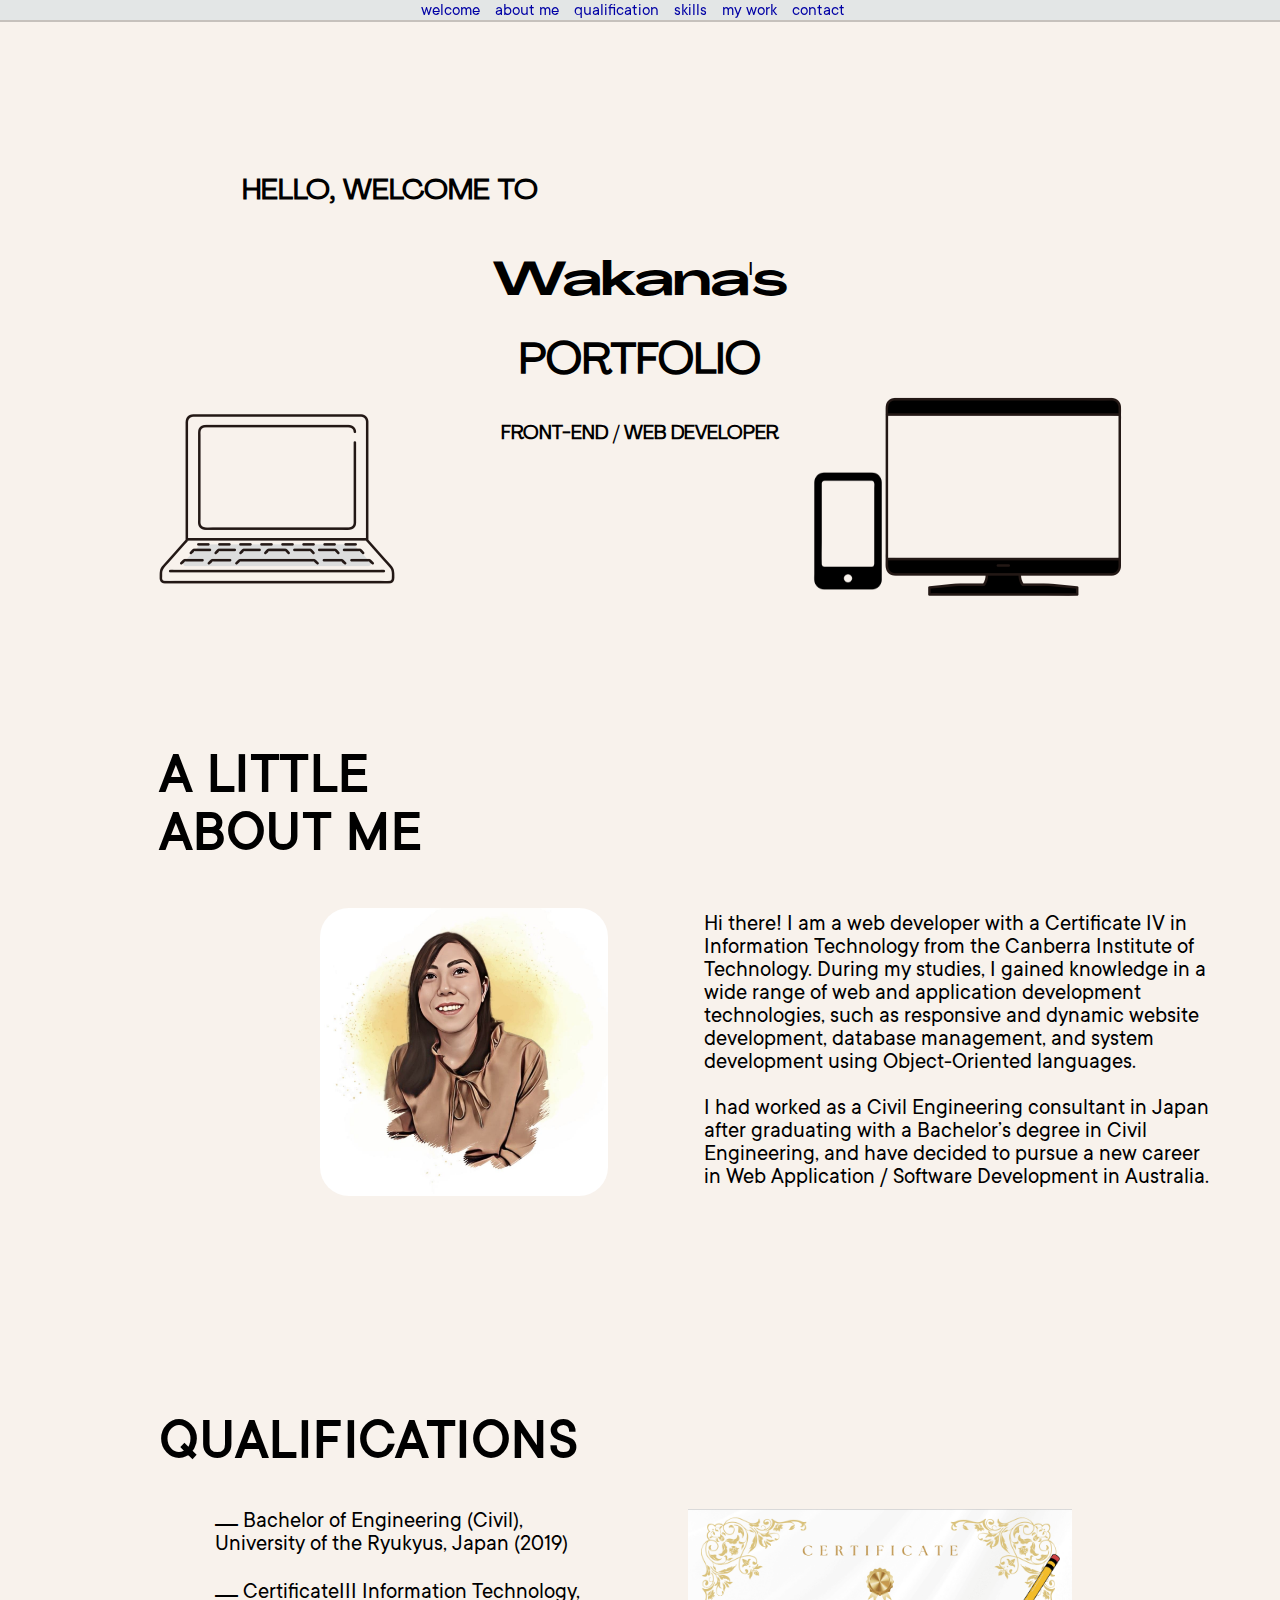
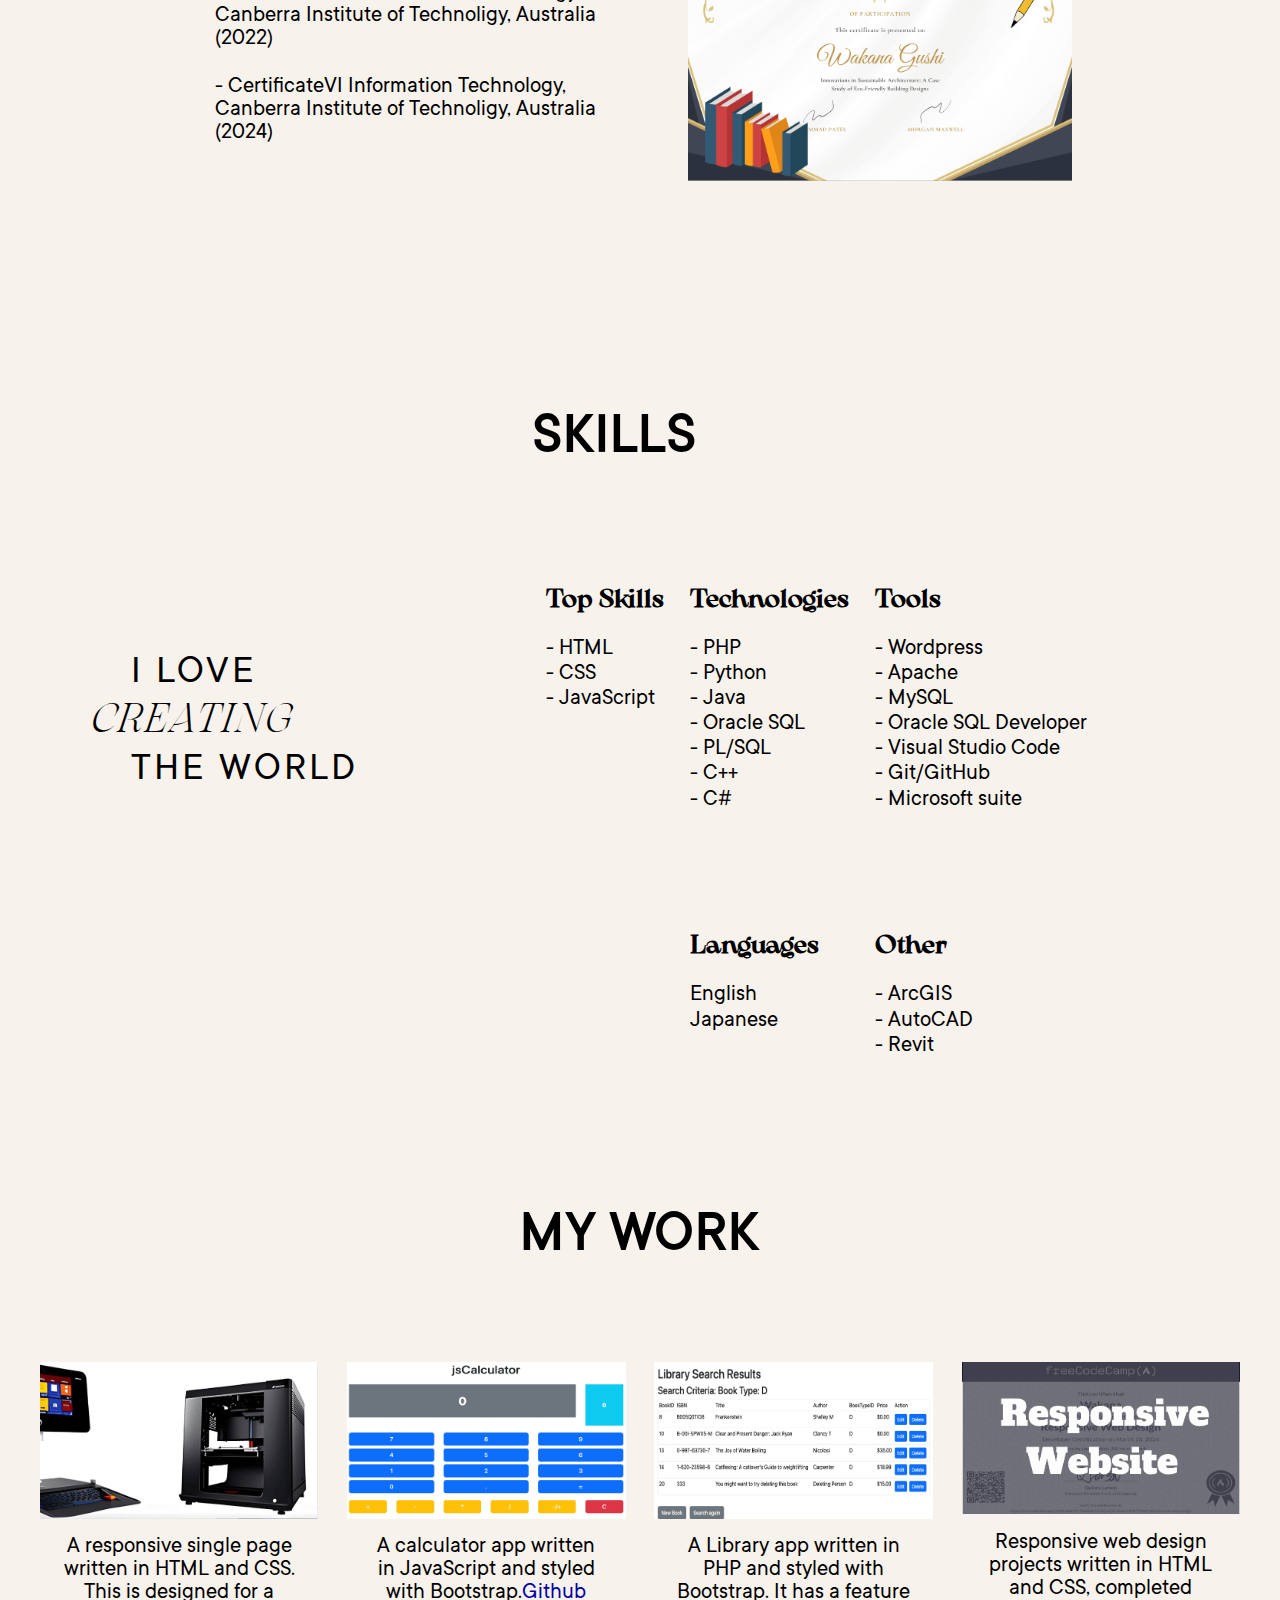
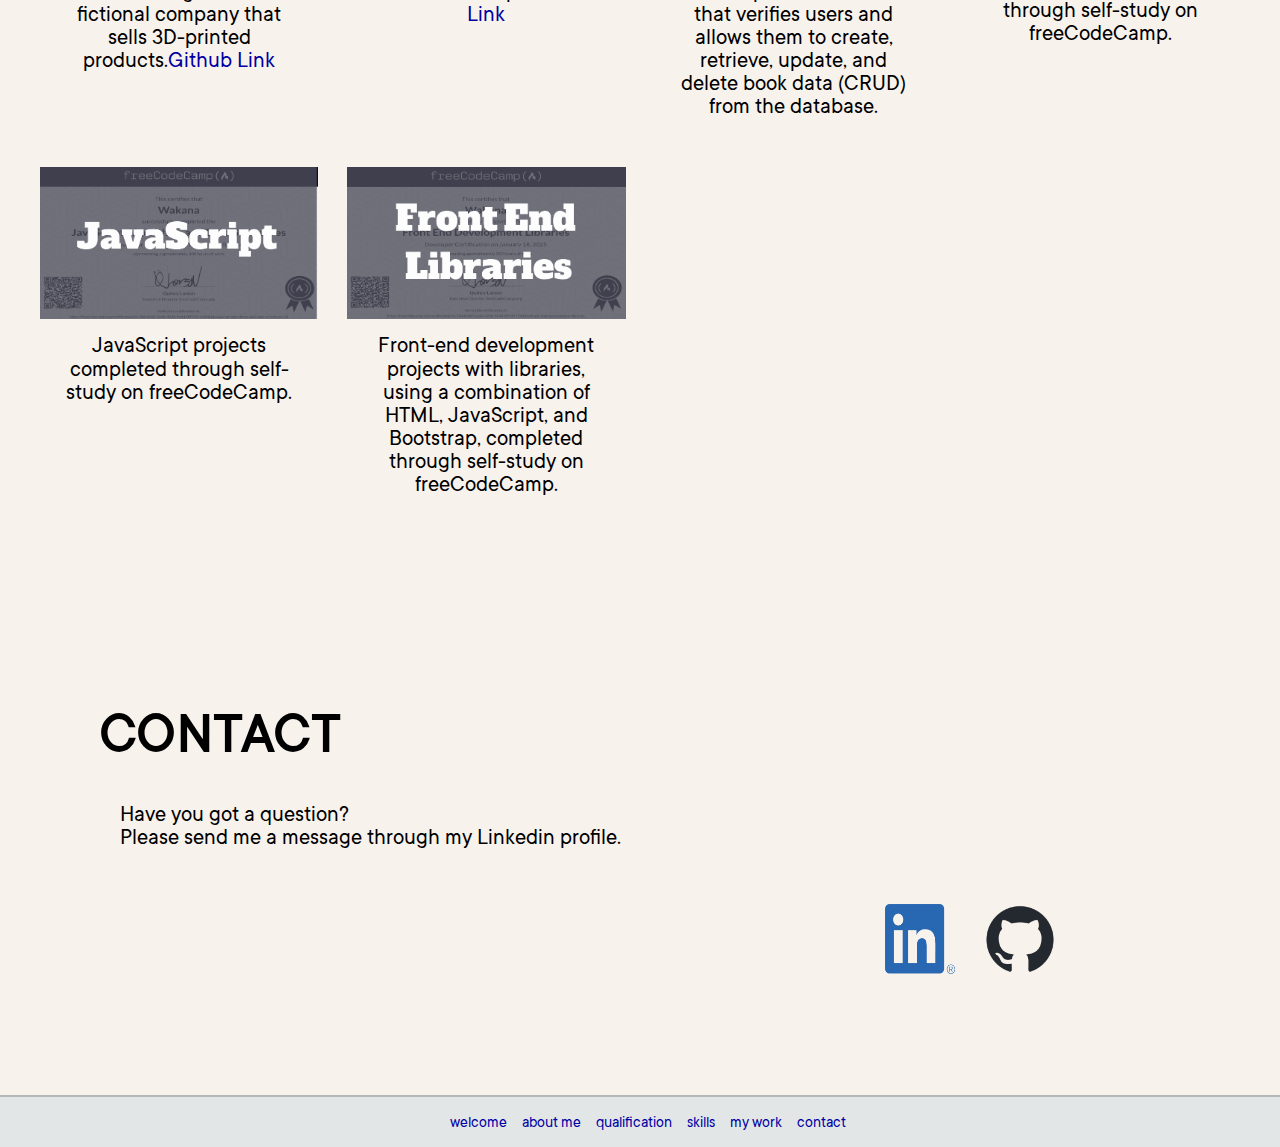
<file: index.html>
<!DOCTYPE html>
<html lang="en">
<head>
  <meta charset="UTF-8">
  <meta name="viewport" content="width=device-width, initial-scale=1.0">
  <title>Portfolio</title>
  <link rel="stylesheet" href="styles.css">
</head>
<body>
  <!--start navbar-->
  <div id="bl_hamburgerLine" class="hp_displaySP"> 
    <span></span>
    <span></span>
    <span></span>
  </div>
  <nav id="navbar" class="nav">
    <ul class="nav-list">
      <li>
        <a href="#welcome-section">welcome</a>
        </li>
        <li>
          <a href="#about-me">about me</a>
          </li>
        <li>
          <a href="#qualification">qualification</a>
        </li>
        <li>
          <a href="#skills">skills</a>
        </li>
        <li>
          <a href="#projects">my work</a>
        </li>
        <li>
          <a href="#contact">contact</a>
        </li>
    </ul>
  </nav>

<!-- END NAV -->
<div class="container">
  <!-- Title section -->
    <section id="welcome-section">
      <div class="hello">
        <p id="hello">HELLO, WELCOME TO</p>
        <h1 id="hello-name">Wakana's</h1>
        <h1 id="hello-title">PORTFOLIO</h1>
        <p id="jobtitle">FRONT-END / WEB DEVELOPER</p>
      </div>
      <div class="device-image">
        <div class="device1">
          <img src="image/laptop_image.png" alt="laptop-image">
        </div>
        <div class="device2">
          <img src="image/phone_image.png" alt="desktop-image">
        </div>
        <div class="device3">
          <img src="image/desktop_image.png" alt="desktop-image">
        </div>
      </div>
    <!-- device images from Loose Drawing:https://loosedrawing.com/-->
    </section>



  <!-- A Little About Me -->
    <section class="about-me" id="about-me">
      <div class="about-container">
        <div class="about-title">
          <h1 class="title"id="about-title">A LITTLE<br>ABOUT ME</h1>
        </div>
          <p>Hi there! I am a web developer with a Certificate IV in Information Technology from the Canberra Institute of Technology. During my studies, I gained knowledge in a wide range of web and application development technologies, such as responsive and dynamic website development, database management, and system development using Object-Oriented languages.
          <br><br>I had worked as a Civil Engineering consultant in Japan after graduating with a Bachelor’s degree in Civil Engineering, and have decided to pursue a new career in Web Application / Software Development in Australia.</p>
        <div class=" my-photo-wrapper">
          <img id="my-photo" src="image/wakana-image.jpg" alt="Photo">
          <!--wakana-image.jpg created by Cartoon Face app-->
        </div>
      </div>
    </section>

    <!-- Qualifications -->
    <section class="qualification" id="qualification">
      <div class="qualification-container">
        <h1 class="title qualifications-title">QUALIFICATIONS</h1>
        <div class="qualification-article">
          <p>⎼ Bachelor of Engineering (Civil),  University of the Ryukyus, Japan (2019)</p>
          <p>⎼ CertificateIII Information Technology, Canberra Institute of Technoligy, Australia (2022)</p>
          <p>- CertificateVI Information Technology, Canberra Institute of Technoligy, Australia (2024)</p>
        </div>
        <img id="certification-image" src="image/certificate.png" alt="Photo">
        <!-- certificate.png created on Canva-->
      </div>

    </section>


    <!-- Skills-->
    <section id="skills">
      <div class="skills-container">
        <h1 class="title skils-title">SKILLS</h1>
        <div class="skill-sentense">
          <p>I LOVE<br><span class="italic"> CREATING</span><br> THE WORLD</p>
        </div>

        <div class="skill-items-box">
            <div class="top-skills">
              <h2 class="skill_heading">Top Skills</h2>
              <ul>
                <li>- HTML</li>
                <li>- CSS</li>
                <li>- JavaScript</li>
              </ul>
            </div>
            <div class="technologies">
              <h2 class="skill_heading">Technologies</h2>
              <ul>
                <li>- PHP</li>
                <li>- Python</li>
                <li>- Java</li>
                <li>- Oracle SQL</li>
                <li>- PL/SQL</li>
                <li>- C++</li>
                <li>- C#</li>
              </ul>
            </div>
            <div class="tools">
              <h2 class="skill_heading">Tools</h2>
              <ul>
                <li>- Wordpress</li>
                <li>- Apache</li>
                <li>- MySQL</li>
                <li>- Oracle SQL Developer</li>
                <li>- Visual Studio Code</li>
                <li>- Git/GitHub</li>
                <li>- Microsoft suite</li>
              </ul>
            </div>
            <div class="languages">
              <h2 class="skill_heading">Languages</h2>
              <ul>
                <li>English</li>
                <li>Japanese</li>
              </ul>
            </div>
            <div class="other">
              <h2 class="skill_heading">Other</h2>
              <ul>
                <li>- ArcGIS</li>
                <li>- AutoCAD</li>
                <li>- Revit</li>
              </ul>
          </div>
        </div>
        </div>

    </section>


  <!-- Projects-->
    <section id="projects">
      <h1 class="title projects-title">MY WORK</h1>
      <div class="project-container">
        <div class="projectItem project1">
          <a href="https://wakana-github.github.io/Responsive_single_page_practice/" target="_blank" class="project project-tile">
            <img class="project-image" src="./image/3Dprinter.png" alt="Project1 3D printing responsive website">
          </a>
          <p class="project-description">
            A responsive single page written in HTML and CSS. This is designed for a fictional company that sells 3D-printed products.<a href="https://github.com/Wakana-github/Responsive_single_page_practice">Github Link</a>
          </p>
        </div>
        <div class="projectItem project2">
          <a href="https://wakana-github.github.io/js_calculator/" target="_blank" class="project project-tile">
            <img class="project-image" src="./image/JsCalculator.png" alt="Project2">
          </a>
          <p class="project-description">
            A calculator app written in JavaScript and styled with Bootstrap.<a href="https://github.com/Wakana-github/js_calculator">Github Link</a>
          </p>
        </div>
          <div class="projectItem project3">
            <a href="https://vegelog.xsrv.jp/" target="_blank" class="project project-tile">
              <img class="project-image" src="./image/Library.png" alt="Project3">
                <p class="project-description"></a>
                  A Library app written in PHP and styled with Bootstrap. It has a feature that verifies users and allows them to create, retrieve, update, and delete book data (CRUD) from the database.
                </p>
          </div>
          <div class="projectItem project3">
            <a href="https://www.freecodecamp.org/certification/fcc7844b4bf-624b-4228-9e44-09745724df6d/responsive-web-design" target="_blank" class="project project-tile">
              <img class="project-image" src="./image/responsiveDesign.png" alt="Project3">
                <p class="project-description"></a>
                  Responsive web design projects written in HTML and CSS, completed through self-study on freeCodeCamp. 
                </p>
          </div>
          <div class="projectItem project3">
            <a href="https://www.freecodecamp.org/certification/fcc7844b4bf-624b-4228-9e44-09745724df6d/javascript-algorithms-and-data-structures-v8" target="_blank" class="project project-tile">
              <img class="project-image" src="./image/jsFreeCodeCamp.png" alt="Project3">
                <p class="project-description"></a>
                  JavaScript projects completed through self-study on freeCodeCamp. 
                </p>
          </div>
          <div class="projectItem project3">
            <a href="https://www.freecodecamp.org/certification/fcc7844b4bf-624b-4228-9e44-09745724df6d/front-end-development-libraries" target="_blank" class="project project-tile">
              <img class="project-image" src="./image/FrontEndLibraries.png" alt="Project3">
                <p class="project-description"></a>
                  Front-end development projects with libraries, using a combination of HTML, JavaScript, and Bootstrap, completed through self-study on freeCodeCamp.

                </p>
          </div>
      </div>
    </section>

  <!-- Contact -->
    <fieldset id="contact">
        <h1 class="title contact-form-title">CONTACT</h1>
        <p>Have you got a question?
          <br>Please send me a message through my Linkedin profile.</p>

      <!-- Contact form -->
      <div class="contact-form-container">
        <div class="contact-content">
          <ul class="icons">
            <li>
              <a href="https://www.linkedin.com/in/wakanagushi" class="Linkedin"><img src= "./image/LI-In-Bug.png" alt=”Linkedin”></a>
            </li>
            <li>
              <a href="https://github.com/Wakana-github" class="Github"><img src="./image/github-mark.png" alt=”Github”></a>
            </li>
          </ul>
          
        </div>
      </div>
    </fieldset>
  </div>

  <!-- Footer -->
  <footer>
    <ul class="subNav">
      <li>
        <a href="#welcome-section">welcome</a>
        </li>
        <li>
          <a href="#about-me">about me</a>
          </li>
        <li>
          <a href="#qualification">qualification</a>
        </li>
        <li>
          <a href="#skills">skills</a>
        </li>
        <li>
          <a href="#projects">my work</a>
        </li>
        <li>
          <a href="#contact">contact</a>
        </li>
    </ul>
  </footer>
  <script src = "./script.js" defer></script>
</body>
</html>
</file>
<file: styles.css>
/* 
  stylesheet for portfolio
  responsive webpage
  created on 27/2/2024
  last edited 4/4/2024
  created by Wakana Gushi 
*/


:root {
  --main-background:#F8F2EC;
  --nav-color:#E3E6E6;
  --footer-color:#E3E6E6;
  --input-color: #F8F2EC ;
  --button-color: #9B9A96;
  --button-hover-color: #413839;
}

*, ::before,
::after {
  padding: 0;
  margin: 0;
  box-sizing: border-box;

}

/* -----import new fonts----- */
@font-face {
  font-family: "agrandir";
  src: url("font/Agrandir-Regular.otf") format("truetype");
}

@font-face {
  font-family: "agrandir-bold";
  src: url("font/Agrandir-GrandBold.ttf") format("truetype");
}
@font-face {
  font-family: "TT-Commons";
  src: url("font/TT-Commons-Regular.otf") format("opentype");
}

@font-face {
  font-family: "TT-Commons-light";
  src: url("font/TT Commons Light.otf") format("opentype");
}

@font-face {
  font-family: "arsenica";
  src: url("font/Arsenica Trial Medium 500.ttf") format("truetype");
}

@font-face {
  font-family: "arsenica-light-italic";
  src: url("font/Arsenica Trial Light Italic 300.ttf") format("truetype");
}

/* -----body----- */

body{
  font-family: "TT-Commons", sans-serif;
  font-size: 16px;
  background-color: var(--main-background);
  line-height:1.4rem;
  max-width: 1920px;
  min-width: 320px;
  min-height: 100vh;
  position: center;
  margin: 0;
}
 p {
  font-size: 1.6rem;
  line-height: 1.6rem;
 }

 a {
  color: #0000A5;
  text-decoration: none;
}

a:hover {
  color: #79BAEC;
  cursor:pointer;
}


/* -----nav----- */
.nav {
  display: flex;
  justify-content: center;
  position: fixed;
  top: 0;
  left: 0;
  width: 100%;
  box-sizing: border-box;
  box-shadow: 0 2px 0 rgba(0, 0, 0, 0.2);
  background: var(--nav-color);
  padding: 0px;
  font-size: 1.2rem;
}
 ul {
  list-style: none;
 }

.nav-list {
  display: flex;
  flex-wrap: wrap;
  margin-right: 4rem;
}

.nav li{
  padding-left: 15px;
}




/* -----Welcone-----  */

.welcome-section {
  display: flex;
  width: 100%;
  height: 100vh;
}

.hello {
  display: flex;
  flex-direction: column;
  justify-content: center;
  align-items: center;
  width: 100%;
  height: auto;
  margin-top:180px;
  font-family: "agrandir", "TT-Commons", sans-serif;
  font-weight: bold;
}

.hello #hello {
  font-size: 2rem;
  margin-left: -650px;
}

#hello-name {
  font-size: 3.3rem;
  margin-top: 100px;
  font-family: "agrandir-bold", "TT-Commons", sans-serif;
}
#hello-title {
  font-size: 3rem;
  margin-top: 80px;
  margin-bottom: 60px;
}

#jobtitle {
  font-size: 1.3rem;
}


#welcome-section img{
  height: auto;
  width: 100%;
}

.device-image {
  display: grid;
  grid-template-columns:  1fr 1fr 1fr;
  margin-top: -100px;
}

.device1 {
  grid-column: 1 / 2;
  justify-self: end;
  max-width: 400px;

}

.device2 {
  grid-column: 2 / 3;
  justify-self: end;
  align-self: end;
  margin-right: -130px;
  max-width: 300px;
}

.device3 {
  grid-column: 3 / 4;
  justify-self: start;
  max-width: 400px;
}




/* -----about me----- */

.title{
  font-family: "TT-Commons", sans-serif;
  font-size: 4rem;
  margin-top: 120px;
  margin-bottom: 60px;
  line-height:4rem;
  letter-spacing: 0.1rem;
}

.about-container {
  display: grid;
  grid-template-columns:  repeat(8, 1fr);
  grid-template-rows:  repeat(3, 150px);
  margin-top: 100px;
  margin-bottom: 100px;
}

.about-title{
  grid-column: 2 / 5;
  grid-row: 1 / 2;
  align-self: end;
}

.about-me p {
  width: 80%;
  height: auto;
  grid-column: 5 / 9;
  grid-row: 2 / 4;
  align-self: start;
  justify-self: center;
  margin-top:10px; 
}

.my-photo-wrapper{
  display: flex;
  grid-column: 3 / 5;
  grid-row: 2 / 4;
  align-self: start;
  justify-self: center;
}


#my-photo{
  height: auto;
  max-width: 90%;
  border-radius: 10%;
}


/* -----qualification----- */


.qualification-container{
  display: grid;
  grid-template-columns:  repeat(8, 1fr);
  grid-template-rows:  1fr 2fr;
  margin-top: 120px;
  margin-bottom: 50px;
}

.qualifications-title{
  grid-column: 2 / 5;
  grid-row: 1 / 2;
}

.qualification-article{
  grid-column: 2 / 5;
  grid-row: 2 / 3;
  margin-left: 20px; 
}

.qualification-article p {
  width: 70%;
  height: auto;
  grid-column: 2 / 5;
  grid-row: 2 / 3;
  align-self: start;
  justify-self: center;
  padding-top: 25px;
}

.qualification-article p:first-child{
  padding-top: 0;
}

#certification-image{
  grid-column: 5 / 8;
  grid-row: 2/ 3;
  align-self: start;
  justify-self: center;
  height: auto;
  width: 100%;
  max-width:80%;
}




/* -----Skills----- */

.skills-container{
  display: grid;
  grid-template-columns:  repeat(5, 1fr);
  grid-template-rows:  repeat(5, 150px);
  margin-bottom: 100px;
  margin-right: 50px;
  grid-gap: 5px;
}


.skils-title{
  grid-column:  1/ -1;
  grid-row: 1 / 2;
  justify-self: center;
  align-self: center;
}

.skill-sentense {
  grid-column:  1/ 3;
  grid-row: 1 / -1;
  justify-self: center;
  align-self: center;
}

.skill-sentense p{
  font-size: 3rem;
  line-height:3.3rem;
  letter-spacing: 3px;
}

.italic {
  font-style: italic;
  font-family: "arsenica-light-italic", "TT-Commons", sans-serif;
  font-size: 2.8rem;
  margin: 0 0 0 -40px;
}


.skill_heading {
  font-family: "arsenica", "TT-Commons", sans-serif;
  font-size: 2.0rem;
  margin-top: 50px;
  margin-bottom: 30px;
}

.skill-items-box {
  display: grid;
  grid-column:  3/ 6;
  grid-row: 2 / -1;
  grid-gap:60px;
  justify-self: start;
}

.skills-container li{
  font-size: 1.6rem;
  margin-bottom: 5px;
}
.top-skills {
  grid-column:  3/ 4;
  grid-row: 2 / 4;
}
.technologies {
  grid-column:  4/ 5;
  grid-row: 2 / 4;
}
.tools{
  grid-column:  5/ 6;
  grid-row: 2 / 4;
}
.languages{
  grid-column:  4/ 5;
  grid-row: 4 / 6;
}
.other{
  grid-column:  5/ 6;
  grid-row: 4 / 6;
}





/* -----My Work----- */
.projects-title{
  margin: 0 auto 60px auto;
  text-align: center;
}

#projects{
 margin: 0 40px;
}

.project-container{
  display: grid;
  grid-template-columns: repeat(auto-fit, minmax(320px, 1fr));
  grid-gap:3rem;
  width: 100%;
  margin: 100px auto;
}

.project {
  border-radius: 5px;
}
.project-image{
  height: auto;
  width: 100%;
  min-width: 100px;
  min-height: 100px;
}

.project-description {
  text-align: center;
  padding: 10px 20px 20px 20px;
}


/* -----contact form----- */

.contact-form-title {
 margin: 100px 0 50px 100px;;
}


.contact-form-container{
  display: grid;
  grid-template-columns: 1fr 1fr;
  margin: 40px 0 0 40px;
  justify-items: center;
  align-items: center;
}

#contact{
  border: none;
  grid-column:  1/ 2;
  margin-bottom: 100px;
}

#contact > p{
  margin: 0 0 0 120px;
}

.icons{
  grid-column:  2/ 3;
  list-style:none;
  display:flex;
  justify-content:start;
  }

.contact-content{
  grid-column:  2/ 3;
  justify-self:center;
}

.icons img {
  width: 100px;
  height: 100px; 
  max-width: 100px;
  padding:15px;
}

/* this part is for when we use contact form */

/*
.required::after {
  content: " *";
  color: red;
  vertical-align: middle;
}

.contact-form {
  grid-column:  1/ 2;
}

.form-heading {
  font-family: "arsenica", "TT-Commons", sans-serif;
  font-size: 1.3rem;
  margin-top: 50px;
  margin-bottom: 30px;
}

 input, textarea {
  background: var(--input-color);
  margin:15px 0;
  line-height: 1.5rem;
  border: none;
  border-bottom-style: dashed;
  border-bottom-width: 2px;
  font-size: 1rem;
  width: 80%
} 

#submit-button {
  padding: 10px 60px;
  border-radius: 15%; 
  background-color: var(--button-color);
  color: white;
}

#submit-button:hover {
  background-color: var(--button-hover-color);
  cursor:pointer;
}

.mail-image {
  grid-column:  2/ 3;
  justify-self:center;
}


#mail-icon {
  width: 60%;
  height: auto;
}
*/



/* -----Footer----- */

footer {
  
  font-weight: 0.8rem;
  width: 100%;
  height: auto;
  padding: 5px 0px;
  max-width: 100%;
  background: var(--footer-color);
  border-top:solid 2px rgba(0, 0, 0, 0.2);
  position: relative;
  bottom: 0;
  
}

footer > p {
  margin: 0.5rem;
  text-align: right;
}

/* -----subNav----- */
.subNav {
  display: flex;
  justify-content: center;
  width: 100%;
  padding:10px;
}

.subNav li{
  padding-left: 15px;
  list-style: none;
}


/* ------------ media 1280px -------------- */
@media (max-width: 1280px) {
 
  html {
    font-size: 90%;
    line-height: 90%;
   }

/* --- nav --- */
  .nav-list {
  margin-right: 2rem;
  }

/* --- welcome --- */
.hello #hello {
  margin-left: -500px;
}
  #hello-name {
    margin-top: 70px;
  }
  #hello-title {
    margin-top: 60px;
    margin-bottom: 50px;
  }

  .device1 {
    max-width: 300px;
  }
  
  .device2 {
    margin-right: -110px;
    max-width: 230px;
  }
  
  .device3 {
    max-width: 300px;
  }

  /* --- about me --- */
  .title{
    margin-top: 90px;
    margin-bottom: 40px;
  }
  
  .about-me p {
    width: 80%;
  }
  
  .my-photo-wrapper{
    align-self: center;
  }
  
  #my-photo{
    max-width: 90%;
  }

  /* --- qualification --- */
  .qualification-article p {
    width: 85%;
  }
  #certification-image{
    justify-self: center;
    max-width:80%;
  }

  /* --- skills --- */

  .skill-items-box {
    grid-gap:1.8rem;
  }
  
  .skills-container li{
    margin-bottom: 5px;
  }

  .skill-sentense p{
    font-size: 2.8rem;
    line-height:3.3rem;
    letter-spacing: 3px;
  }

  .skill_heading {
    font-size: 1.8rem;
  }

  /* --- my work --- */
  .project-container{
    display: grid;
    grid-template-columns: repeat(auto-fit, minmax(250px, 1fr));
    grid-gap:2rem;
  }
}


/* ------------ media 900px -------------- */
@media (max-width: 900px) {
  html {
    font-size: 75%;
  }

  

/* --- welcome --- */
.hello {
  margin-top:100px;
}
  .hello #hello {
    margin-left: -300px;
  }
  #hello-name {
    margin-top: 50px;
  }
  #hello-title {
    margin-top: 50px;
    margin-bottom: 40px;
  }

  #jobtitle {
    font-size: 1.2rem;
  }
  .device1 {
    max-width: 200px;
  }
  .device2 {
    margin-right: -65px;
    max-width: 130px;
  }
  .device3 {
    max-width: 200px;
  }

  /* --- about me --- */

  .title{
    margin-top: 60px;
    margin-bottom: 20px;
  }
  .about-container {
    display: grid;
    grid-template-columns:  repeat(8, 1fr);
    grid-template-rows:  repeat(3, 80px);
    margin-top: 70px;
    margin-bottom: 0px;
  }
  .about-me p {
    width: 95%;
    grid-column: 4 / 8;
    margin-top:10px; 
  }
  .my-photo-wrapper{
    grid-column: 2 / 4;
    grid-row: 2/4;
    margin-top: 50px;
  }
  #my-photo{
    max-width: 90%;
  }

  /* --- qualification --- */
  .qualification-article{
    margin-left: 0px; 
  }
  .qualification-article p {
    width: 95%;
  }
  #certification-image{
    justify-self: end;
    max-width:85%;
  }

  /* --- skills --- */

  .skills-container{
    display: grid;
    grid-template-columns:  repeat(5, 1fr);
    grid-template-rows:  repeat(5, 120px);
    margin-bottom: 0px;
    margin-right: 10px;
    grid-gap: 5px;
  }
  .skills-container li{
    margin-bottom: 5px;
  }
  .skill_heading {
    font-size: 1.8rem;
  }
  .skill-sentense {
    margin-left: 50px;
  }
  .skill_heading {
    margin-top: 10px;
    margin-bottom: 25px;
  }


  /* --- my work --- */
  .project-container{
    display: grid;
    grid-template-columns: repeat(auto-fit, minmax(210px, 1fr));
    grid-gap:1.5rem;
  }

  .contact-form-title {
    margin: 5px 0 50px 30px;;
   }
   
   #mail-icon {
    width: 50%;
    height: auto;
  }
   
   #contact > p{
     margin: 0 0 0 30px;
   }
}


/* ------------ media 750px -------------- */
@media (max-width: 750px) {
  html {
    font-size: 70%;
    line-height:1.2;
  }
  body{
    margin: 5% auto;
  }

  /* --- welcome --- */
  .hello #hello {
    margin-left: -150px;
  }
  #hello-name {
    margin-top: 35px;
  }
  #hello-title {
    margin-top: 35px;
    margin-bottom: 25px;
  }
  .device-image {
    display: grid;
    grid-template-columns:  1fr 1fr 1fr;
    margin-top: -55px;
    grid-gap: 8px;
  }
  .device1 {
    justify-self: end;
    max-width: 75%;
  }
  .device2 {
    justify-self: end;
    max-width: 50%;
    margin-right: -44px;
  }
  .device3 {
    justify-self: start;
    max-width: 75%;
  }

  /* --- about me --- */
  .about-container {
    display: block;
  }
  .title{
    margin: 80px 30px 40px 30px;;
    line-height:3.5rem;
  }

  .about-me p {
    width: 95%;
    height: auto;
    padding:0 50px; 
    order: 2; 
  }
  .my-photo-wrapper{
    margin-top: 30px;
  }
  #my-photo{
    display:block;
    max-width: 30%;
    border-radius: 10%;
    margin: 20px auto;
  }

 

    /* --- qualification --- */
  .qualification-container{
    display: block;
    margin-top: 40px;
    margin-bottom: 10px;
  }
  .qualification-article{
    margin-left: 30px;
    width: 95%;
  }
  .qualification-article p {
    width: 100%;
    padding: 10px 10px 10px 20px;
  }
  #certification-image{
    display: block;
    max-width:40%;
    margin: 50px auto;
  }


    /* --- skills --- */

    .skills-container{
      display: block;
      margin-bottom: 40px;
      margin-right: 15px;
      margin-left: 15px;
      grid-gap: 5px;
    }
  
  .skils-title{
   text-align: center;
    margin-bottom: 0;
  }
  
  .skill-sentense {
    grid-column:  1/ 3;
    grid-row: 2 / 3;
    justify-self: start;
    margin-top: 25px;
    margin-bottom: 30px;
  }

  .skill-sentense p{
    font-size: 2.5rem;
    line-height:2.7rem;
    letter-spacing: 3px;
  }
  .skill-items-box{
    display: flex;              
    flex-wrap: wrap; 
    justify-content: space-around; 
    margin-left: 20px;
    gap: 5px;
  
}

  /* --- my work --- */
  .project-container{
    display: grid;
    grid-template-columns: repeat(auto-fit, minmax(180px, 1fr));
    grid-gap:1.5rem;
    margin: 35px auto;
  }

/* -----contact form----- */

 #contact{
   border: none;
   margin-bottom: 100px;
 }
 #contact > p{
   margin: 0 0 0 40px;
 }
 .contact-form-container{
   display: grid;
   grid-template-columns: 2fr 1fr;
   margin: 20px 0 0 40px;
   justify-items: center;
   align-items: center;
 }

}


/* ------------ media 500px -------------- */

@media (max-width: 500px) {
  html {
    font-size: 70%;
    line-height: 1.2;
  }

  /* -----nav----- */
  .nav-list {
    display: flex;
    margin-right: 1rem;
    font-size: 14px;
  }
  /* --- welcome --- */
  .hello #hello {
    margin-left: -150px;
  }
  #hello-name {
    margin-top: 35px;
  }
  #hello-title {
    font-size: 2.7rem;
    margin-top: 30px;
    margin-bottom: 25px;
  }
  .device-image {
    display: grid;
    grid-template-columns:  1fr 1fr 1fr;
    margin-top: -55px;
    grid-gap: 8px;
  }
  .device1 {
    justify-self: end;
    max-width: 75%;
  }
  .device2 {
    justify-self: end;
    max-width: 50%;
    margin-right: -44px;
  }
  .device3 {
    justify-self: start;
    max-width: 75%;
  }

  /* -----about me----- */
  #my-photo{
    max-width: 45%;
  }

    /* --- footer --- */
  footer {
    flex-direction: column;
    text-align: center;
  }

}
/* ------------ media 430px -------------- */

@media (max-width: 430px) {

  html{
    font-size:68%;
    line-height: 1.2;
  }

  /* -----nav----- */

  .hp_displayPC {
    display: none !important;
	}

  header {
    position: fixed;
    top: 0;
    left: 0;
    width: 100%;
    height: 60px;
  }
  /* line */
  #bl_hamburgerLine {
    position: absolute;
    right: 0;
    top: 0;
    width: 60px;
    height: 60px;
    overflow: hidden;
    margin: 15px 10px;
    cursor: pointer;
  }
  #bl_hamburgerLine span {
    display: block;
    position: absolute;
    right: 0;
    background-color: #444;
    height: 2px;
    width: 100%;
    transition: .3s;
  }
  #bl_hamburgerLine span:first-of-type {
    top: 10px;
  }
  #bl_hamburgerLine span:nth-of-type(2n) {
    top: 30px;
  }
  #bl_hamburgerLine span:last-of-type {
    top: 50px;
  }
  #bl_hamburgerLine.active {
    z-index: 1001;
  }
  #bl_hamburgerLine.active span {
    background-color: #fff;
  }
  #bl_hamburgerLine.active span:first-of-type {
    transform: rotate(135deg);
    top: 15px;
  }
  #bl_hamburgerLine.active span:nth-of-type(2n) {
    opacity: 0;
    transform: scale(0);
  }
  #bl_hamburgerLine.active span:last-of-type {
    transform: rotate(-135deg);
    top: 15px;
  }




  .nav {
    visibility: hidden;
    display: flex;
    flex-direction: column;
    align-items: center;
    justify-content: center;
    text-align: center;
    position: fixed;
    width: 100%;
    left: 0;
  }
  .nav-list {
    display: flex;
    flex-direction: column;
    align-items: center;
    margin: 0;
    padding: 0;
    width: 100%; 
  }
  .nav li{
    padding: 5px 5px;
    text-align: center;
    width: auto;
  }

  .nav.active{
    z-index: 1000;
    opacity: 1;
    visibility: visible;
  }

  /* --- welcome --- */


  .hello #hello {
    font-size: 1.6rem;
    margin-left: -80px;
    margin-top: 20px;
  }

  #hello-name {
    font-size: 2.8rem;
    margin-top: 30px;
  }
  #hello-title {
    font-size: 2.5rem;
    margin-top: 30px;
  }
  #jobtitle {
    font-size: 1.2rem;
  }

  .device-image {
    display: grid;
    grid-template-columns:  1fr 1fr 1fr;
    margin-top: -10px;
    grid-gap: 8px;
  }
  .device1 {
    justify-self: end;
    max-width: 75%;
  }
  .device2 {
    justify-self: end;
    max-width: 40%;
    margin-right: -30px;
  }
  .device3 {
    justify-self: start;
    max-width: 75%;
  }


/* -----about me----- */

.title{
  font-size: 3rem;
  margin: 60px 0px 20px 30px;
  line-height:3.3rem;
  padding: 0;
}
.about-container {
  margin-top: 0px;
  margin-bottom: 20px;
}
.about-me p {
  padding:0 25px; 
}
.my-photo-wrapper{
  margin-top: 20px;
}
#my-photo{
  max-width: 50%;
  margin: 0px auto;
}

/* -----qualification----- */
.qualification-container{
  margin-top: 0px;
  margin-bottom: 10px;
}
.qualification-article{
  margin-left: 15px; 
  margin-top: 0px;
}
.qualification-article p {
  padding-top: 8px;
}

#certification-image{
  max-width:75%;
  margin: 20px auto;
}

/* --- skills--- */

.skills-container{
  margin-bottom: 20px;
  margin-right: 5px;
}
.skill-sentense {
  text-align: center; 
  margin-left: 0;
  margin-bottom: 0;
}
.skill-sentense p{
  font-size: 2.3rem;
  line-height:2.7rem;
  letter-spacing: 3px;
}
.skills-container li{
  font-size: 1.7rem;
  margin-bottom: 5px;
  margin-right: 10px;
}
.italic {
  font-size: 2.3rem;
  margin: 0;
}
.skill_heading {
  font-size: 1.9rem;
  margin-top: 40px;
  margin-bottom: 15px;
}
.skill-items-box{
  justify-content:flex-start; 
}

/* -----contact form----- */
#contact {
  margin-bottom: 60px;
}

/* -----subnavi------*/


.subNav {
  display: flex;
  flex-direction: column;
  justify-content: center;
  align-items: center;
  margin: 0;
  width: 100%;
  height:auto;
  padding-top:10px;
  left: 0;
}

.subNav li{
  text-align: center;
  padding-top: 10px;
  list-style: none;
  text-align: center;
  width: auto;
}


}
</file>
